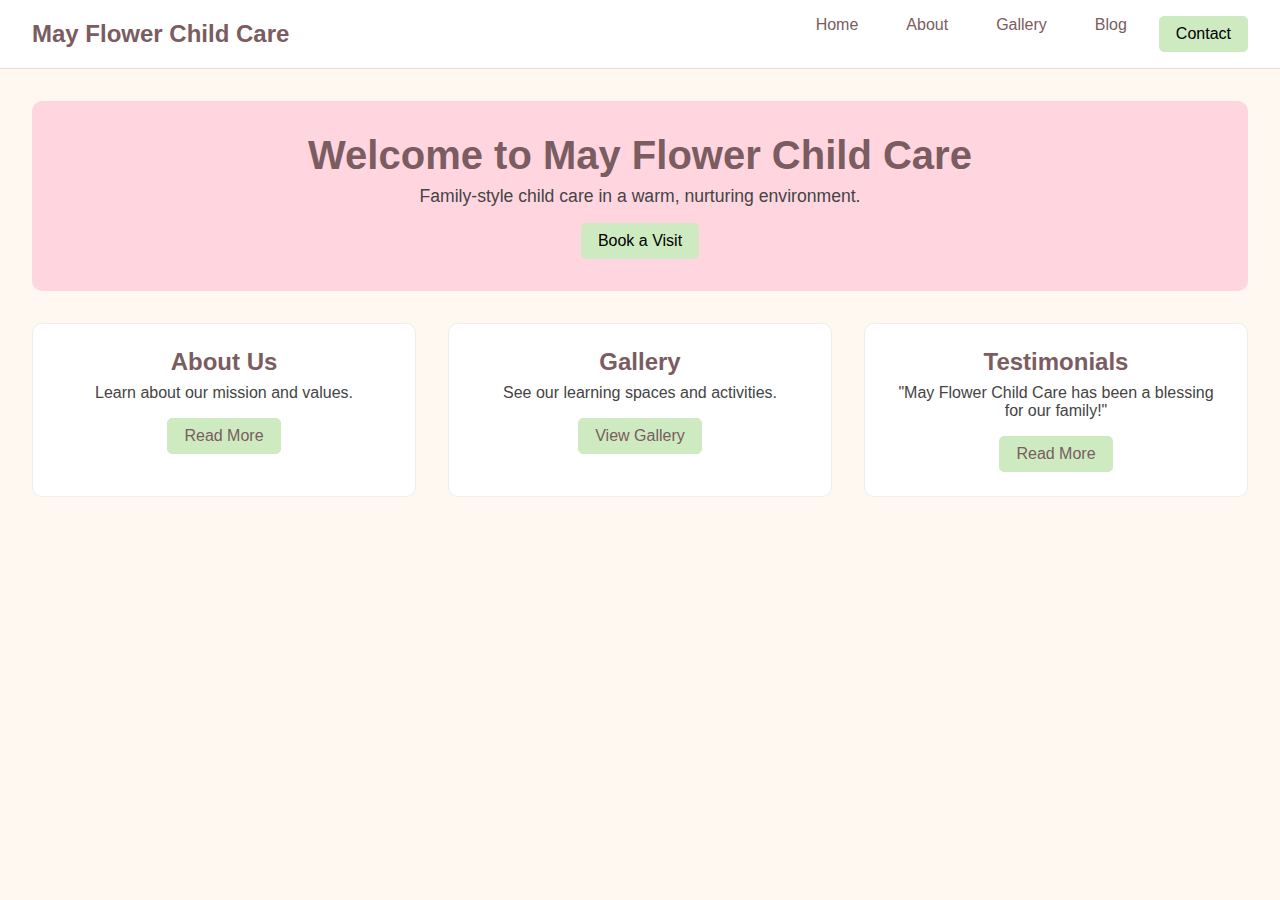
<file: index.html>
<!DOCTYPE html>
<html lang="en">
<head>
  <meta charset="UTF-8">
  <meta name="viewport" content="width=device-width, initial-scale=1.0">
  <title>May Flower Child Care</title>
  <link rel="stylesheet" href="css/style.css">
</head>
<body>
  <header>
    <div class="logo">May Flower Child Care</div>
    <nav>
      <ul>
        <li><a href="index.html">Home</a></li>
        <li><a href="about.html">About</a></li>
        <li><a href="gallery.html">Gallery</a></li>
        <li><a href="blog.html">Blog</a></li>
        <li><button id="contactBtn" class="contact-button">Contact</button></li>
      </ul>
    </nav>
  </header>

  <main>
    <section class="hero">
      <h1>Welcome to May Flower Child Care</h1>
      <p>Family-style child care in a warm, nurturing environment.</p>
      <button id="heroContactBtn" class="contact-button">Book a Visit</button>
    </section>

    <section class="preview-section">
      <div class="preview">
        <h2>About Us</h2>
        <p>Learn about our mission and values.</p>
        <a href="about.html" class="link-button">Read More</a>
      </div>
      <div class="preview">
        <h2>Gallery</h2>
        <p>See our learning spaces and activities.</p>
        <a href="gallery.html" class="link-button">View Gallery</a>
      </div>
      <div class="preview">
        <h2>Testimonials</h2>
        <p>"May Flower Child Care has been a blessing for our family!"</p>
        <a href="gallery.html#testimonials" class="link-button">Read More</a>
      </div>
    </section>
  </main>

  <!-- Contact Modal -->
  <div id="contactModal" class="modal">
    <div class="modal-content">
      <span id="closeModal" class="close">&times;</span>
      <h2>Contact Us</h2>
      <form id="contactForm">
        <label for="name">Name:</label>
        <input type="text" id="name" name="name" required>

        <label for="email">Email:</label>
        <input type="email" id="email" name="email" required>

        <label for="phone">Phone (optional):</label>
        <input type="tel" id="phone" name="phone">

        <label for="message">Message:</label>
        <textarea id="message" name="message" rows="4" required></textarea>

        <button type="submit" class="submit-button">Submit</button>
      </form>
      <div id="formMessage" class="form-message"></div>
    </div>
  </div>

  <script src="js/modal.js"></script>
</body>
</html>
</file>
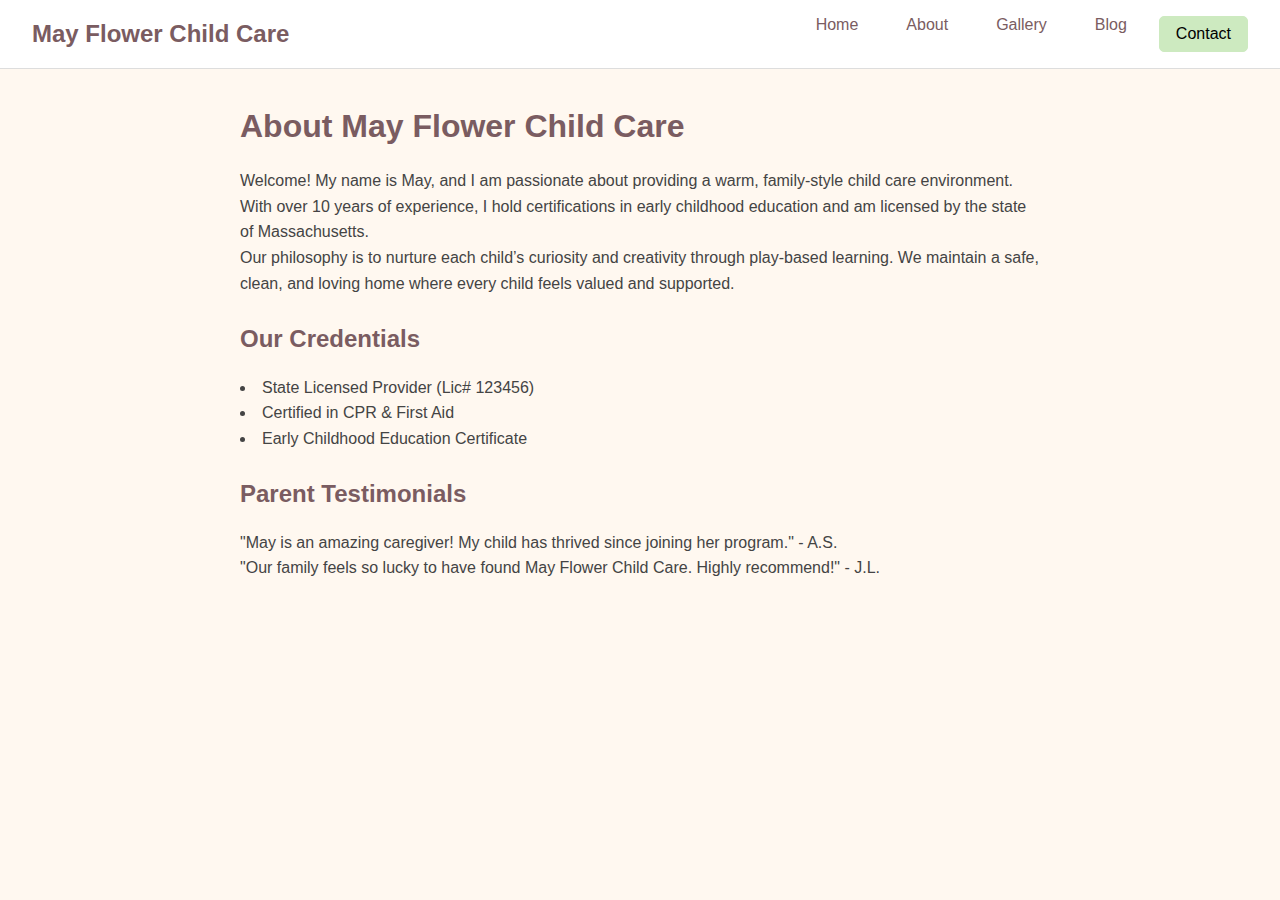
<file: about.html>
<!DOCTYPE html>
<html lang="en">
<head>
  <meta charset="UTF-8">
  <meta name="viewport" content="width=device-width, initial-scale=1.0">
  <title>About - May Flower Child Care</title>
  <link rel="stylesheet" href="css/style.css">
</head>
<body>
  <header>
    <div class="logo">May Flower Child Care</div>
    <nav>
      <ul>
        <li><a href="index.html">Home</a></li>
        <li><a href="about.html">About</a></li>
        <li><a href="gallery.html">Gallery</a></li>
        <li><a href="blog.html">Blog</a></li>
        <li><button id="contactBtn" class="contact-button">Contact</button></li>
      </ul>
    </nav>
  </header>

  <main>
    <section class="about-section">
      <h1>About May Flower Child Care</h1>
      <p>Welcome! My name is May, and I am passionate about providing a warm, family-style child care environment. With over 10 years of experience, I hold certifications in early childhood education and am licensed by the state of Massachusetts.</p>
      <p>Our philosophy is to nurture each child’s curiosity and creativity through play-based learning. We maintain a safe, clean, and loving home where every child feels valued and supported.</p>

      <h2>Our Credentials</h2>
      <ul>
        <li>State Licensed Provider (Lic# 123456)</li>
        <li>Certified in CPR & First Aid</li>
        <li>Early Childhood Education Certificate</li>
      </ul>

      <h2>Parent Testimonials</h2>
      <blockquote>
        "May is an amazing caregiver! My child has thrived since joining her program." - A.S.
      </blockquote>
      <blockquote>
        "Our family feels so lucky to have found May Flower Child Care. Highly recommend!" - J.L.
      </blockquote>
    </section>
  </main>

  <!-- Contact Modal -->
  <div id="contactModal" class="modal">
    <div class="modal-content">
      <span id="closeModal" class="close">&times;</span>
      <h2>Contact Us</h2>
      <form id="contactForm">
        <label for="name">Name:</label>
        <input type="text" id="name" name="name" required>

        <label for="email">Email:</label>
        <input type="email" id="email" name="email" required>

        <label for="phone">Phone (optional):</label>
        <input type="tel" id="phone" name="phone">

        <label for="message">Message:</label>
        <textarea id="message" name="message" rows="4" required></textarea>

        <button type="submit" class="submit-button">Submit</button>
      </form>
      <div id="formMessage" class="form-message"></div>
    </div>
  </div>

  <script src="js/modal.js"></script>
</body>
</html>
</file>
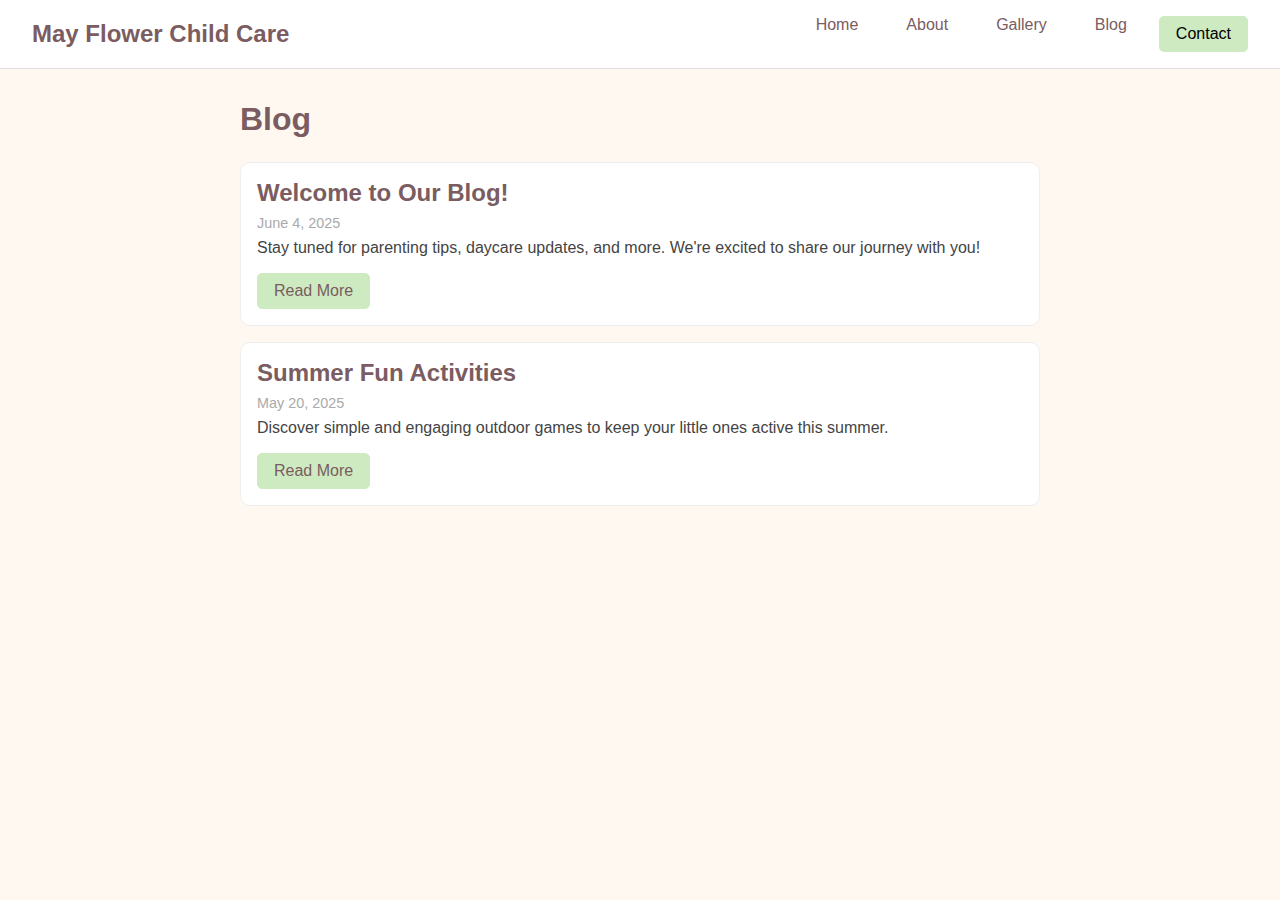
<file: blog.html>
<!DOCTYPE html>
<html lang="en">
<head>
  <meta charset="UTF-8">
  <meta name="viewport" content="width=device-width, initial-scale=1.0">
  <title>Blog - May Flower Child Care</title>
  <link rel="stylesheet" href="css/style.css">
</head>
<body>
  <header>
    <div class="logo">May Flower Child Care</div>
    <nav>
      <ul>
        <li><a href="index.html">Home</a></li>
        <li><a href="about.html">About</a></li>
        <li><a href="gallery.html">Gallery</a></li>
        <li><a href="blog.html">Blog</a></li>
        <li><button id="contactBtn" class="contact-button">Contact</button></li>
      </ul>
    </nav>
  </header>

  <main>
    <section class="blog-section">
      <h1>Blog</h1>
      <article class="post-preview">
        <h2>Welcome to Our Blog!</h2>
        <p class="post-meta">June 4, 2025</p>
        <p>Stay tuned for parenting tips, daycare updates, and more. We're excited to share our journey with you!</p>
        <a href="#" class="link-button">Read More</a>
      </article>

      <article class="post-preview">
        <h2>Summer Fun Activities</h2>
        <p class="post-meta">May 20, 2025</p>
        <p>Discover simple and engaging outdoor games to keep your little ones active this summer.</p>
        <a href="#" class="link-button">Read More</a>
      </article>
    </section>
  </main>

  <!-- Contact Modal -->
  <div id="contactModal" class="modal">
    <div class="modal-content">
      <span id="closeModal" class="close">&times;</span>
      <h2>Contact Us</h2>
      <form id="contactForm">
        <label for="name">Name:</label>
        <input type="text" id="name" name="name" required>

        <label for="email">Email:</label>
        <input type="email" id="email" name="email" required>

        <label for="phone">Phone (optional):</label>
        <input type="tel" id="phone" name="phone">

        <label for="message">Message:</label>
        <textarea id="message" name="message" rows="4" required></textarea>

        <button type="submit" class="submit-button">Submit</button>
      </form>
      <div id="formMessage" class="form-message"></div>
    </div>
  </div>

  <script src="js/modal.js"></script>
</body>
</html>
</file>
<file: css/style.css>
/* Reset & Base Styles */
* {
  margin: 0;
  padding: 0;
  box-sizing: border-box;
}
body {
  font-family: 'Nunito', sans-serif;
  background-color: #FFF8F0;
  color: #444;
}
a {
  text-decoration: none;
  color: #7A5C61;
}
button {
  cursor: pointer;
}

/* Header */
header {
  background-color: #FFF;
  padding: 1rem 2rem;
  display: flex;
  justify-content: space-between;
  align-items: center;
  border-bottom: 1px solid #DDD;
  position: sticky;
  top: 0;
  z-index: 100;
}
.logo {
  font-size: 1.5rem;
  font-weight: bold;
  color: #7A5C61;
}
nav ul {
  list-style: none;
  display: flex;
  gap: 1rem;
}
nav ul li {
  display: inline;
}
nav ul li a, .contact-button {
  padding: 0.5rem 1rem;
  border: none;
  background-color: transparent;
  font-size: 1rem;
}
.contact-button {
  background-color: #CDEAC0;
  border: 1px solid #CDEAC0;
  border-radius: 5px;
  transition: background-color 0.3s;
}
.contact-button:hover {
  background-color: #B5E3A6;
}

/* Main Content */
main {
  padding: 2rem;
}
.hero {
  background-color: #FFD6E0;
  padding: 2rem;
  text-align: center;
  border-radius: 10px;
  margin-bottom: 2rem;
}
.hero h1 {
  font-size: 2.5rem;
  color: #7A5C61;
  margin-bottom: 0.5rem;
}
.hero p {
  font-size: 1.1rem;
  margin-bottom: 1rem;
}
.link-button {
  display: inline-block;
  padding: 0.5rem 1rem;
  background-color: #CDEAC0;
  border: 1px solid #CDEAC0;
  border-radius: 5px;
  margin-top: 1rem;
}
.link-button:hover {
  background-color: #B5E3A6;
}

/* Preview Sections */
.preview-section {
  display: flex;
  flex-wrap: wrap;
  gap: 2rem;
  justify-content: space-between;
}
.preview {
  background-color: #FFF;
  padding: 1.5rem;
  flex: 1 1 calc(33% - 2rem);
  border: 1px solid #EEE;
  border-radius: 10px;
  text-align: center;
}
.preview h2 {
  color: #7A5C61;
  margin-bottom: 0.5rem;
}

/* About Section */
.about-section {
  max-width: 800px;
  margin: 0 auto;
  line-height: 1.6;
}
.about-section h1 {
  font-size: 2rem;
  color: #7A5C61;
  margin-bottom: 1rem;
}
.about-section h2 {
  font-size: 1.5rem;
  color: #7A5C61;
  margin-top: 1.5rem;
  margin-bottom: 1rem;
}
.about-section ul {
  list-style: disc inside;
  margin-top: 0.5rem;
  margin-bottom: 1rem;
}

/* Gallery Section */
.gallery-section {
  max-width: 1000px;
  margin: 0 auto;
  text-align: center;
}
.gallery-section h1 {
  font-size: 2rem;
  margin-bottom: 1rem;
  color: #7A5C61;
}
.image-grid {
  display: grid;
  grid-template-columns: repeat(auto-fit, minmax(200px, 1fr));
  gap: 1rem;
}
.image-item {
  background-color: #FFF;
  border: 1px solid #EEE;
  border-radius: 10px;
  overflow: hidden;
}
.image-item img {
  width: 100%;
  display: block;
}
.caption {
  padding: 0.5rem;
  font-size: 0.9rem;
}

/* Blog Section */
.blog-section {
  max-width: 800px;
  margin: 0 auto;
}
.blog-section h1 {
  font-size: 2rem;
  margin-bottom: 1.5rem;
  color: #7A5C61;
}
.post-preview {
  background-color: #FFF;
  border: 1px solid #EEE;
  border-radius: 10px;
  padding: 1rem;
  margin-bottom: 1rem;
}
.post-preview h2 {
  color: #7A5C61;
  margin-bottom: 0.5rem;
}
.post-meta {
  font-size: 0.9rem;
  color: #AAA;
  margin-bottom: 0.5rem;
}

/* Contact Modal */
.modal {
  display: none; 
  position: fixed; 
  z-index: 200; 
  left: 0;
  top: 0;
  width: 100%;
  height: 100%;
  overflow: auto; 
  background-color: rgba(0, 0, 0, 0.5); 
}
.modal-content {
  background-color: #FFF;
  margin: 10% auto;
  padding: 2rem;
  border-radius: 10px;
  width: 90%;
  max-width: 500px;
  position: relative;
}
.close {
  position: absolute;
  top: 15px;
  right: 20px;
  color: #AAA;
  font-size: 1.5rem;
  cursor: pointer;
}
.close:hover {
  color: #444;
}
.modal-content h2 {
  margin-bottom: 1rem;
  color: #7A5C61;
}
.modal-content label {
  display: block;
  margin-top: 0.5rem;
  margin-bottom: 0.25rem;
}
.modal-content input,
.modal-content textarea {
  width: 100%;
  padding: 0.5rem;
  margin-bottom: 0.5rem;
  border: 1px solid #CCC;
  border-radius: 5px;
}
.submit-button {
  background-color: #FFD6E0;
  border: 1px solid #FFD6E0;
  border-radius: 5px;
  padding: 0.5rem 1rem;
  margin-top: 0.5rem;
}
.submit-button:hover {
  background-color: #FFAECF;
}
.form-message {
  margin-top: 1rem;
  font-size: 0.9rem;
  color: #7A5C61;
  text-align: center;
}

/* Responsive */
@media (max-width: 768px) {
  .preview { flex: 1 1 100%; }
  header { flex-direction: column; align-items: flex-start; }
  nav ul { flex-direction: column; gap: 0.5rem; }
}
</file>
